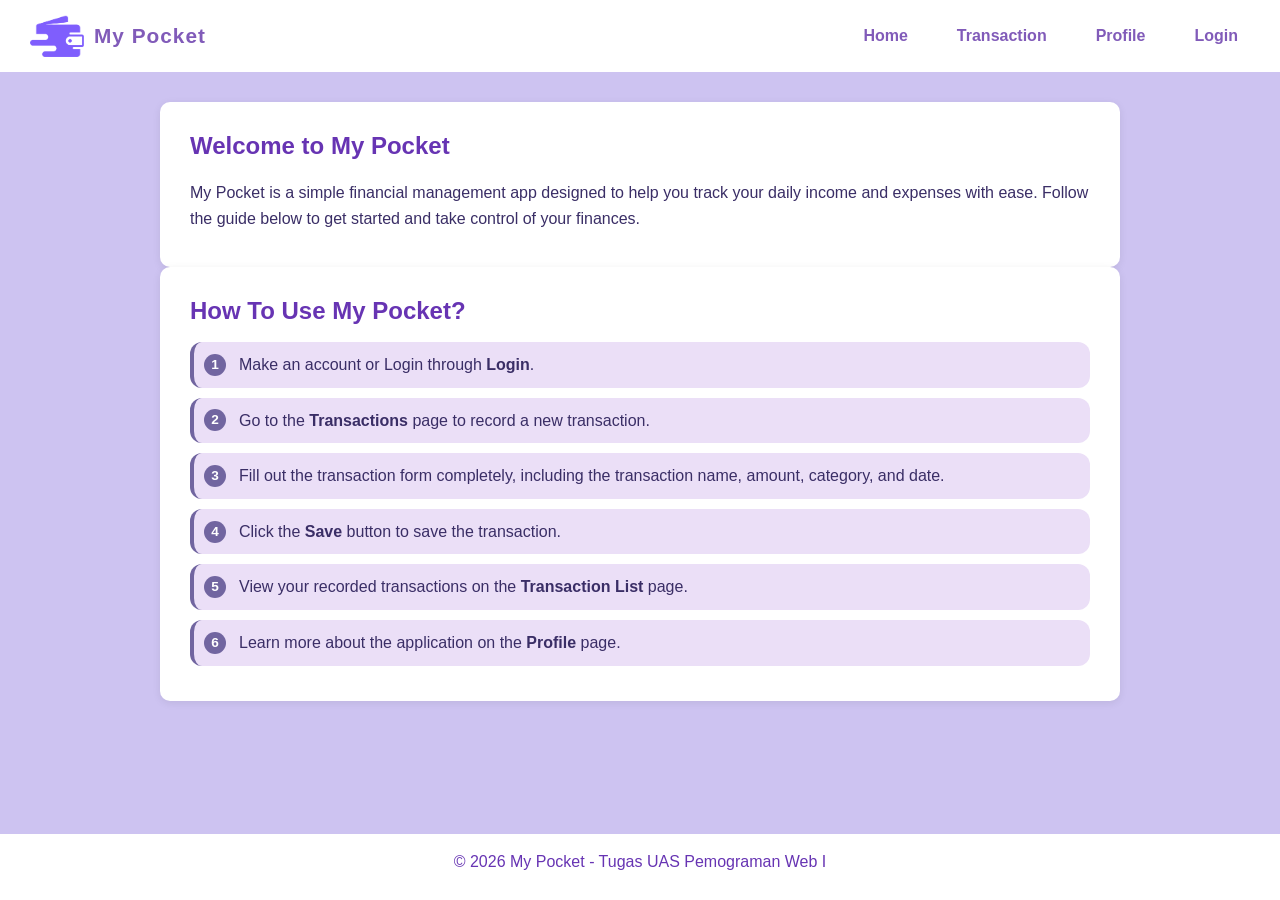
<file: index.html>
<!DOCTYPE html>
<html lang="en">
<head>
    <meta charset="UTF-8">
    <meta name="viewport" content="width=device-width, initial-scale=1.0">
    <title>My Pocket - Home</title>
    <link rel="stylesheet" href="style.css">
</head>
<body>
    <header>
        <div class="logo">
            <img src="logo.png">
            <span>My Pocket</span>
        </div>

        <nav>
            <ul>
                <li><a href="index.html">Home</a></li>
                <li><a href="transaksi.html">Transaction</a></li>
                <li><a href="profil.html">Profile</a></li>
                <li><a href="login.html">Login</a></li>
            </ul>
        </nav>
    </header>
    
    <main>
        <section class="card">
            <h1>Welcome to My Pocket</h1>
            <p>
                My Pocket is a simple financial management app designed to help you track your daily income and expenses with ease. Follow the guide below to get started and take control of your finances.
            </p>
        </section>

        <section class="card">
            <h2>How To Use My Pocket?</h2>
            <ol class="steps">
                <li>Make an account or Login through <a href ="login.html"><strong>Login</strong></a>.</li>
                <li>Go to the <a href="transaksi.html"><strong>Transactions</strong></a> page to record a new transaction.</li>
                <li>Fill out the transaction form completely, including the transaction name, amount, category, and date.</li>
                <li>Click the <strong>Save</strong> button to save the transaction.</li>
                <li>View your recorded transactions on the<a href="daftar-transaksi.html"> <strong>Transaction List</strong> </a>page.</li>
                <li>Learn more about the application on the <a href="profil.html"><strong>Profile</strong></a> page.</li>
            </ol>
        </section>
    </main>

    <footer>
        <p>&copy; 2026 My Pocket - Tugas UAS Pemograman Web I</p>
    </footer>

    <script src="script.js"></script>
</body>
</html>
</file>
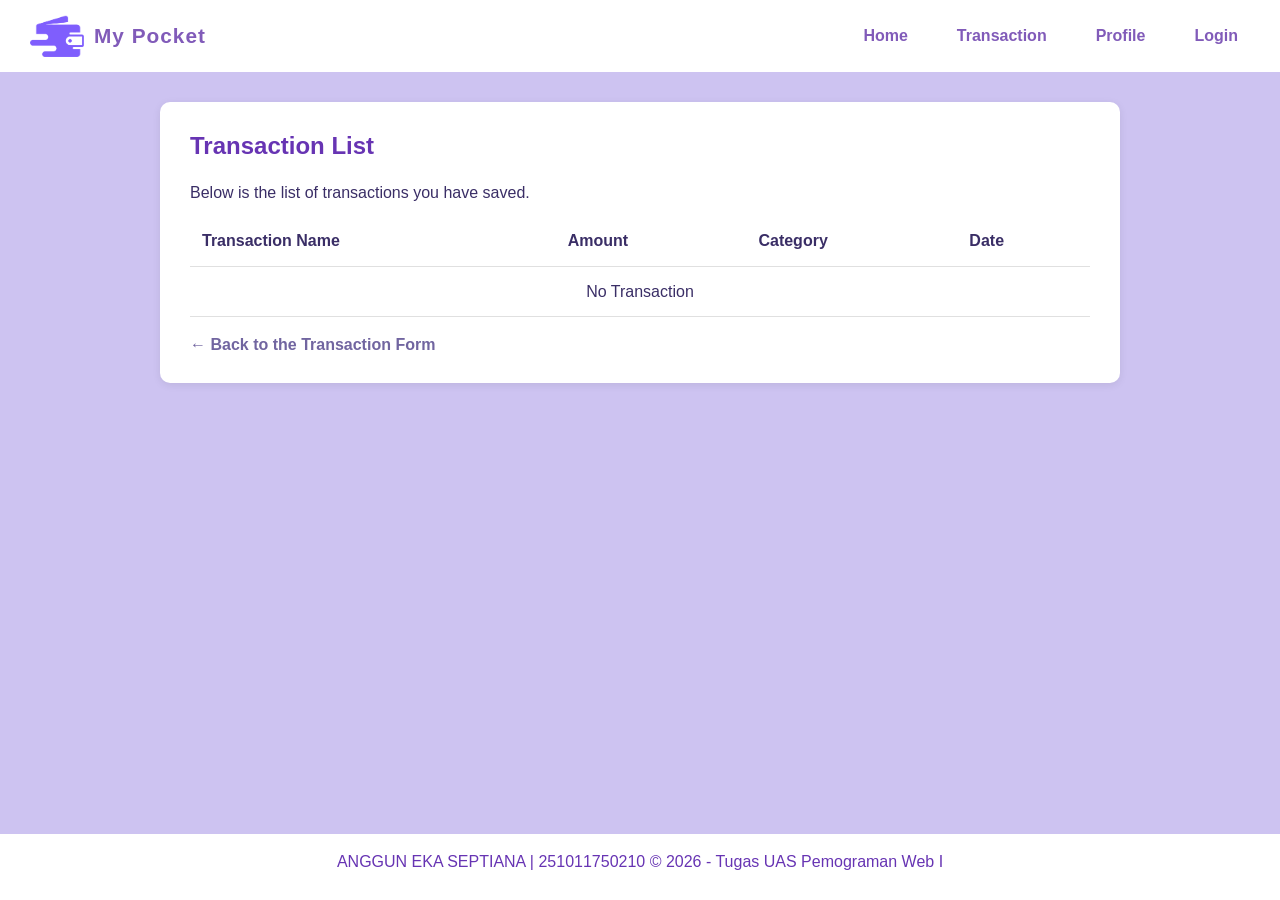
<file: daftar-transaksi.html>
<!DOCTYPE html>
<html lang="en">
<head>
    <meta charset="UTF-8">
    <meta name="viewport" content="width=device-width, initial-scale=1.0">
    <title>My Pocket - Transaction List</title>
    <link rel="stylesheet" href="style.css">
</head>
<body>
    <header>
        <div class="logo">
            <img src="logo.png">
            <span>My Pocket</span>
        </div>

        <nav>
            <ul>
                <li><a href="index.html">Home</a></li>
                <li><a href="transaksi.html">Transaction</a></li>
                <li><a href="profil.html">Profile</a></li>
                <li><a href="login.html">Login</a></li>
            </ul>
        </nav>
    </header>

    <main>
    <section class="card">
        <h1>Transaction List</h1>
        <p>Below is the list of transactions you have saved.</p>

        <table>
        <thead>
            <tr>
            <th>Transaction Name</th>
            <th>Amount</th>
            <th>Category</th>
            <th>Date</th>
            </tr>
        </thead>
        <tbody id="tbodyTransaksi"></tbody>
        </table>

    <a href="transaksi.html" class="link-daftar">&larr; Back to the Transaction Form</a>
    </section>
    </main>
    <footer>
        <p>ANGGUN EKA SEPTIANA | 251011750210 &copy; 2026 - Tugas UAS Pemograman Web I</p>
    </footer>

    <script src="script.js"></script>
    
</body>
</html>
</file>
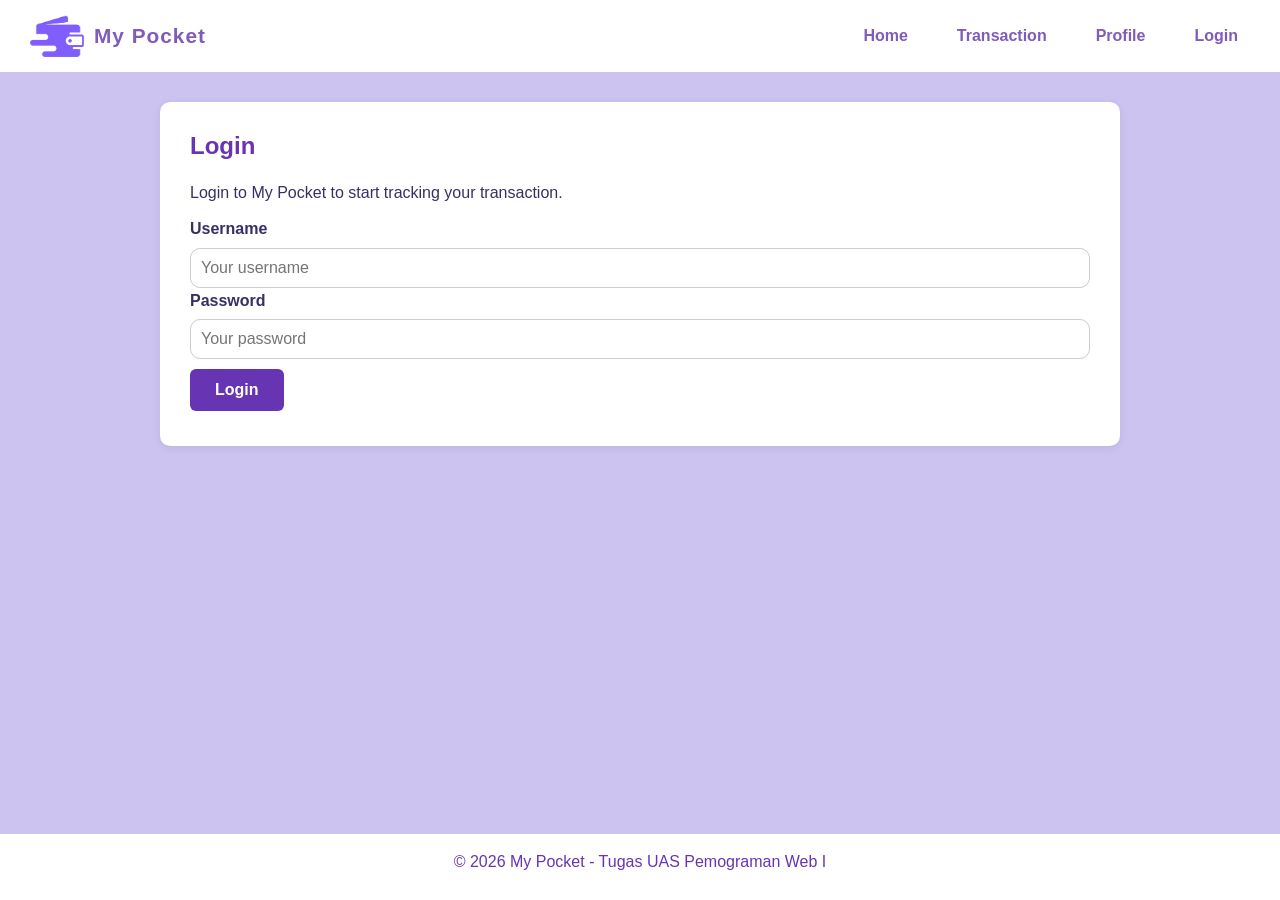
<file: login.html>
<!DOCTYPE html>
<html lang="en">
<head>
    <meta charset="UTF-8">
    <meta name="viewport" content="width=device-width, initial-scale=1.0">
    <title>My Pocket - Login</title>
    <link rel="stylesheet" href="style.css">
</head>
<body>
    <header>
        <div class="logo">
            <img src="logo.png">
            <span>My Pocket</span>
        </div>

        <nav>
            <ul>
                <li><a href="index.html">Home</a></li>
                <li><a href="transaksi.html">Transaction</a></li>
                <li><a href="profil.html">Profile</a></li>
                <li><a href="login.html">Login</a></li>
            </ul>
        </nav>
    </header>


    <main>
        <section class="card">
            <h1>Login</h1>
            <p>Login to My Pocket to start tracking your transaction.</p>

            <form id="formLogin" novalidate>
                <div class="form-group">
                    <label for="username">Username</label>
                    <input type="text" id="username" placeholder="Your username">
                </div>

                <div class="form-group">
                    <label for="password">Password</label>
                    <input type="password" id="password" placeholder="Your password">
                </div>

                <button type="submit" class="btn">Login</button>
                <p id="loginMessage"></p>
            </form>
        </section>
    </main>

    <footer>
        <p>&copy; 2026 My Pocket - Tugas UAS Pemograman Web I</p>
    </footer>

    <script src="script.js"></script>
</body>
</html>
</file>
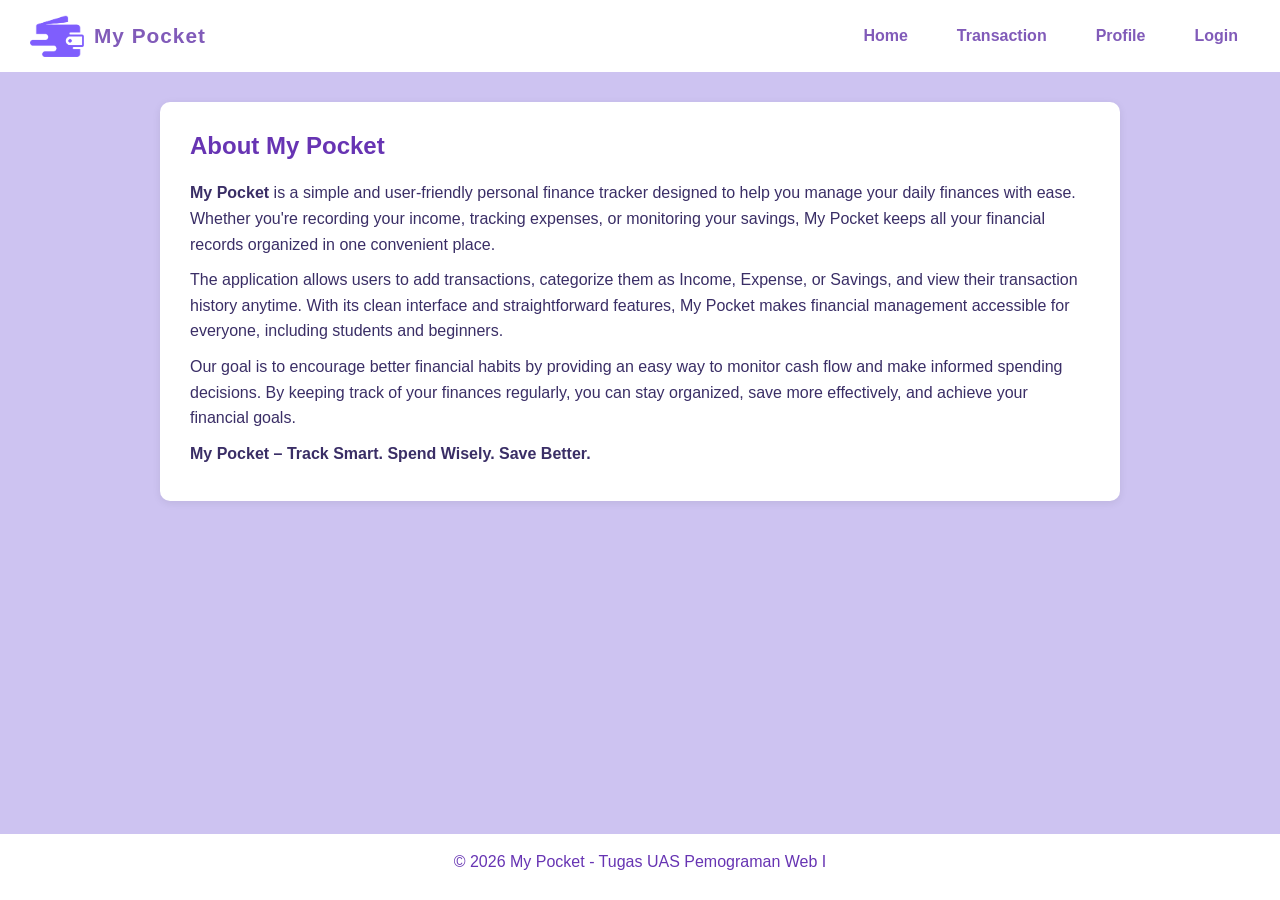
<file: profil.html>
<!DOCTYPE html>
<html lang="en">
<head>
    <meta charset="UTF-8">
    <meta name="viewport" content="width=device-width, initial-scale=1.0">
    <title>My Pocket - Profile</title>
    <link rel="stylesheet" href="style.css">
</head>
<body>
    <header>
        <div class="logo">
            <img src="logo.png">
            <span>My Pocket</span>
        </div>

        <nav>
            <ul>
                <li><a href="index.html">Home</a></li>
                <li><a href="transaksi.html">Transaction</a></li>
                <li><a href="profil.html">Profile</a></li>
                <li><a href="login.html">Login</a></li>
            </ul>
        </nav>
    </header>
    <main>
        <section class="card">
            <h1>About My Pocket</h1>
            <p>
                <strong>My Pocket</strong> is a simple and user-friendly personal finance tracker designed to help you manage your daily finances with ease. Whether you're recording your income, tracking expenses, or monitoring your savings, My Pocket keeps all your financial records organized in one convenient place.
            </p>
            <p>
                The application allows users to add transactions, categorize them as Income, Expense, or Savings, and view their transaction history anytime. With its clean interface and straightforward features, My Pocket makes financial management accessible for everyone, including students and beginners.
            </p>
            <p>
                Our goal is to encourage better financial habits by providing an easy way to monitor cash flow and make informed spending decisions. By keeping track of your finances regularly, you can stay organized, save more effectively, and achieve your financial goals.
            </p>
            
            <p><strong>
                My Pocket – Track Smart. Spend Wisely. Save Better.
            </strong></p>
        </section>
    </main>
    <footer>
        <p>&copy; 2026 My Pocket - Tugas UAS Pemograman Web I</p>
    </footer>

    <script src="script.js"></script>
</body>
</html>
</file>
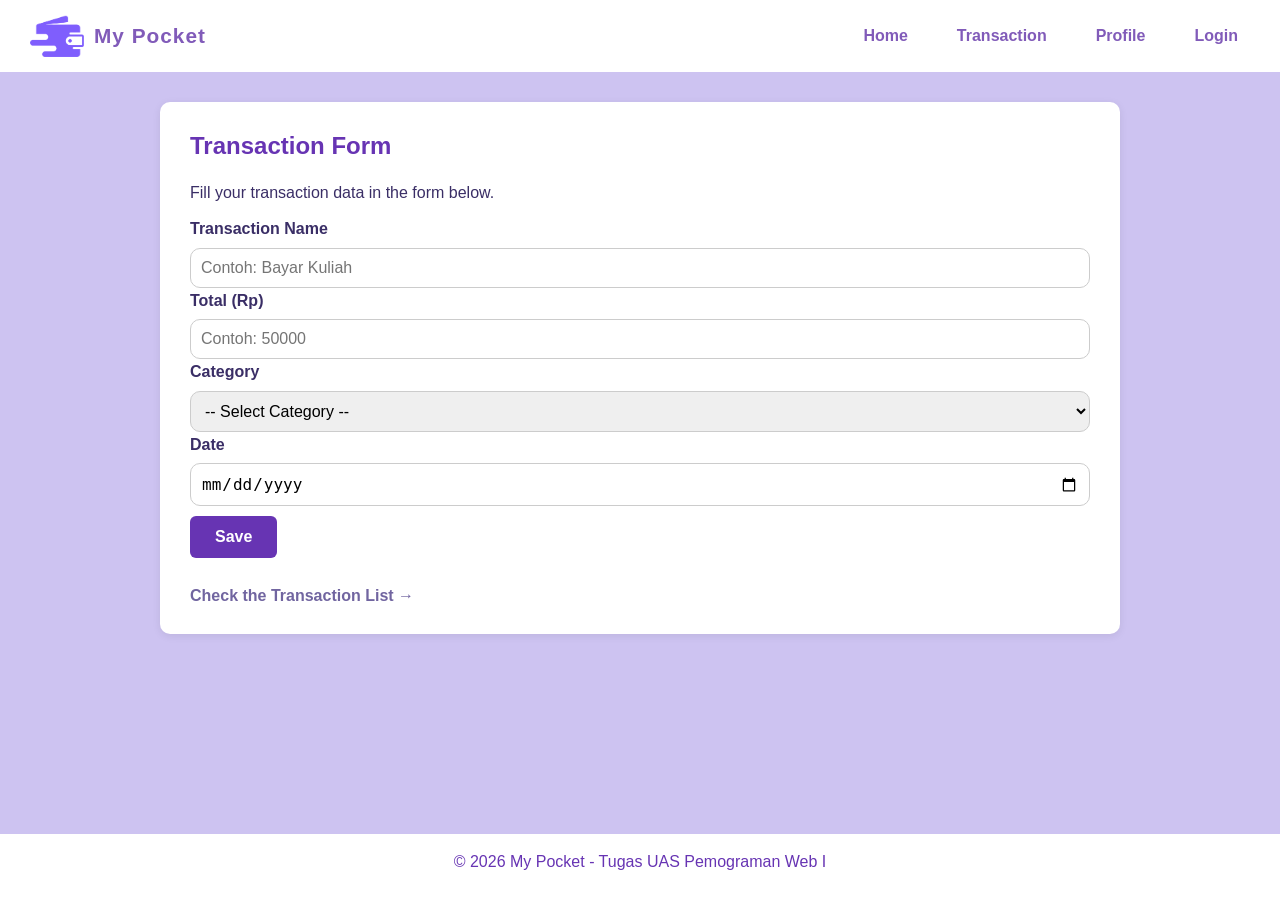
<file: transaksi.html>
<!DOCTYPE html>
<html lang="en">
<head>
    <meta charset="UTF-8">
    <meta name="viewport" content="width=device-width, initial-scale=1.0">
    <title>My Pocket - Transaction</title>
    <link rel="stylesheet" href="style.css">
</head>
<body>
    <header>
        <div class="logo">
            <img src="logo.png">
            <span>My Pocket</span>
        </div>

        <nav>
            <ul>
                <li><a href="index.html">Home</a></li>
                <li><a href="transaksi.html">Transaction</a></li>
                <li><a href="profil.html">Profile</a></li>
                <li><a href="login.html">Login</a></li>
            </ul>
        </nav>
    </header>

    <main>
        <section class="card">
            <h1>Transaction Form</h1>
            <p>Fill your transaction data in the form below.</p>

            <form id="formTransaksi" novalidate>
                <div class="form-group">
                    <label for="namaTransaksi">Transaction Name</label>
                    <input type="text" id="namaTransaksi" name="namaTransaksi" placeholder="Contoh: Bayar Kuliah" required>
                    <span class="error-text" id="namaTransaksiError"></span>
                </div>

                <div class="form-group">
                    <label for="jumlah">Total (Rp)</label>
                    <input type="number" id="jumlah" name="jumlah" placeholder="Contoh: 50000" required>
                    <span class="error-text" id="jumlahError"></span>
                </div>

                <div class="form-group">
                    <label for="kategori">Category</label>
                    <select id="kategori" name="kategori" required>
                        <option value="">-- Select Category --</option>
                        <option value="Pemasukan">Income</option>
                        <option value="Pengeluaran">Expense</option>
                        <option value="Tabungan">Savings</option>
                    </select>
                    <span class="error-text" id="kategoriError"></span>
                </div>

                <div class="form-group">
                    <label for="tanggal">Date</label>
                    <input type="date" id="tanggal" name="tanggal" required>
                    <span class="error-text" id="tanggalError"></span>
                    </div>
            
                    <button type="submit" class="btn">Save</button>
                    <p id="formMessage"></p>
            </form>
            <a href="daftar-transaksi.html" class="link-daftar">Check the Transaction List &rarr;</a>
        </section>
    </main>

    <footer>
        <p>&copy; 2026 My Pocket - Tugas UAS Pemograman Web I</p>
    </footer>

    <script src="script.js"></script>
</body>
</html>
</file>
<file: style.css>
*{
    margin: 0;
    padding: 0;
    box-sizing: border-box;
}

body {
    font-family: 'Segoe UI', Arial, sans-serif;
    background-color: #cdc3f1;
    color: #3a2e66;
    line-height: 1.6;
    min-height: 100vh; display: flex; flex-direction: column;
}

a {
    text-decoration: none;
    color: inherit;
}

header {
    background-color: rgb(255, 255, 255);
    color: #815bb9;
    display: flex;
    align-items: center;
    justify-content: space-between;
    padding: 15px 30px;
    flex-wrap: wrap;
    font-weight: bold;
}

header .logo {
  display: flex;
  align-items: center;
  gap: 10px;
}

header .logo img {
    height: 42px;
    width: auto;
}

header .logo span {
    font-size: 1.3rem;
    font-weight: bold;
    letter-spacing: 1px;
}

nav ul {
    list-style: none;
    display: flex;
    gap: 25px;
}

nav ul li a {
    padding: 8px 12px;
    border-radius: 6px;
    transition: background-color 0.4s ease;
    transition: color 0.4s ease;
}

nav ul li a:hover,
nav ul li a.active {
    background-color: #815bb9; 
    color: #f8f7ff;
}

main {
    max-width: 1000px;
    margin: 30px auto;
    padding: 0 20px;
    flex: 1; width: 100%;
}

.card {
    background-color: #fff;
    border-radius: 10px;
    padding: 25px 30px;
    box-shadow: 0 2px 8px rgba(0, 1, 1, 0.08);
}

h1 {
    margin-bottom: 15px;
    color: #6734b3;
}

h2 {
    margin-bottom: 12px;
    color: #6734b3;
}

p {
    margin-bottom: 10px;
}

/*beranda*/
.steps {
    list-style: none;
    counter-reset: step;
}

.steps li {
    counter-increment: step;
    position: relative;
    padding: 10px 10px 10px 45px;
    margin-bottom: 10px;
    background-color: rgb(235, 223, 247);
    border-left: 4px solid #7165a0;
    border-radius: 12px;
}

.steps li::before {
    content: counter(step);
    position: absolute;
    left: 10px;
    top: 50%;
    transform: translateY(-50%);
    background-color:#7165a0;
    color: #fff;
    width: 22px; height: 22px; border-radius: 50%; display: flex; font-size: 0.85rem; font-weight: bold;
    align-items: center; justify-content: center; 
}

.form-group {
    display: flex;
    flex-direction: column;
    gap: 6px;
}

label {
    font-weight: 600;
}

input[type="text"],
input[type="number"],
input[type="email"],
input[type="password"],
input[type="date"],
select {
  padding: 10px;
  border: 1px solid #ccc;
  border-radius: 10px;
  font-size: 1rem;
}
input:focus,
select:focus{
    outline: none;
    border-color: #7165a0;
}
.error-text {
    color: #e74c3c;
    font-size: 0.85rem;
    display: none;
}
.btn {
    background-color: #6734b3;
    color: #fff; border: none; padding: 12px; border-radius: 6px; font-size: 1rem; cursor: pointer; transition: bacground-color 0.3s ease;
    width: fit-content;
    padding-left: 25px;
    padding-right: 25px;
    margin-top: 10px;
    font-weight: 600;
}
.btn:hover {
  background-color: #5B3FD6;
}
.link-daftar {
    display: inline-block;
    margin-top: 15px;
    color: #7165a0;
    font-weight: 600;
}
.link-daftar:hover{
    text-decoration: underline;
}
#formMessage {
  margin-top: 10px;
  font-weight: 600;
}

/*tabel transaksi */
table {
    width: 100%;
    border-collapse: collapse;
    margin-top: 10px;
}
th, td {
    padding: 12px; text-align: left; border-bottom: 1px solid #e0e0e0;
}
tr:hover{
    background-color: #f3f0fe;
}
/*footer*/
footer {
    text-align: center;
    padding: 15px;
    background-color: rgb(255, 255, 255);
    color: #6734b3;
}

/*respon*/
@media (max-width: 768px) {
    header {
        flex-direction: column;
        align-items: flex-start;
        gap: 10px;
    }

    nav ul {
        flex-wrap: wrap;
        gap: 12px;
    }
    main {
        padding: 0 12px;
    }
    table, thead, tbody, th, td, tr {
        display: block;
    }
    thead tr {
        display: none;
    }
    td {
    position: relative;
    padding-left: 50%;
  }
 
  td::before {
    content: attr(data-label);
    position: absolute;
    left: 12px;
    font-weight: bold;
    color: #7165a0;
  }
}
@media (max-width: 480px){
    header .logo span {
        font-size: 1.1 rem;
    }

    .card {
        padding: 18px;
    }
    .btn {
        width: 100%;
    }
}
</file>
